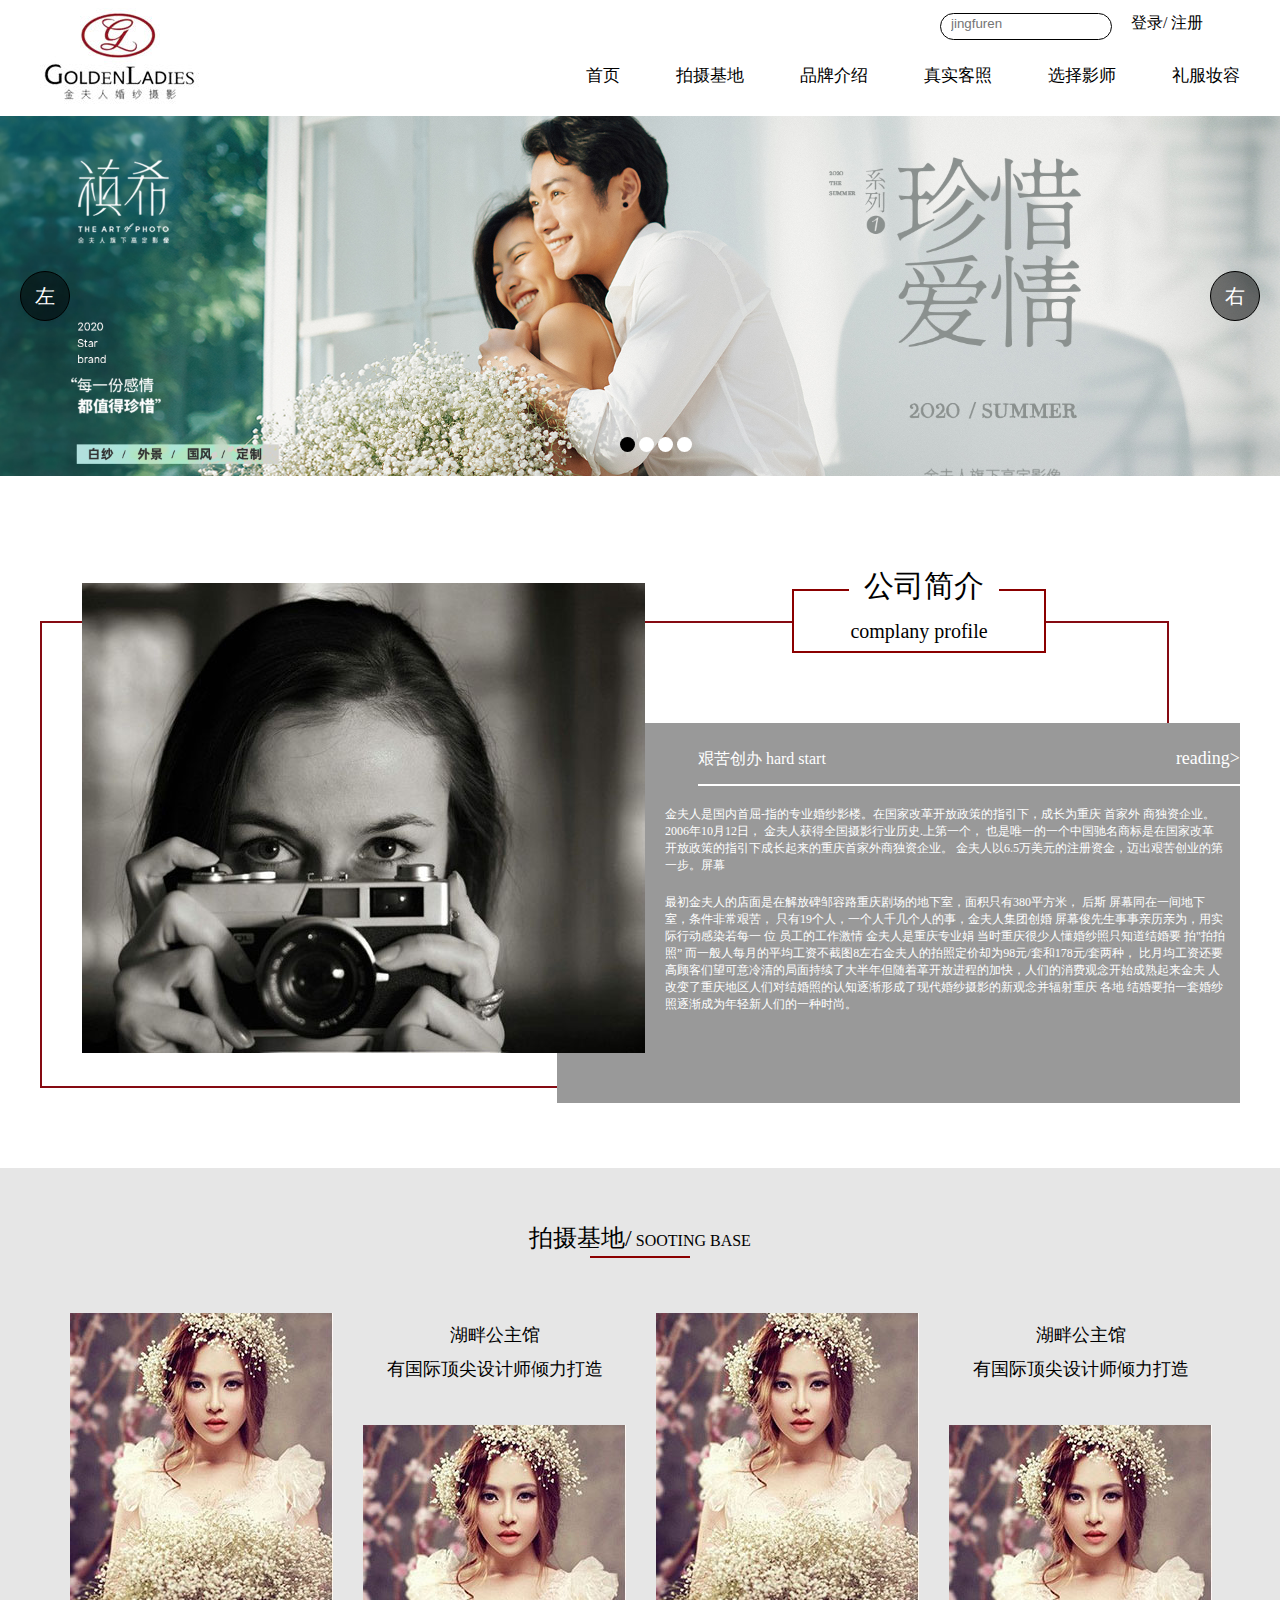
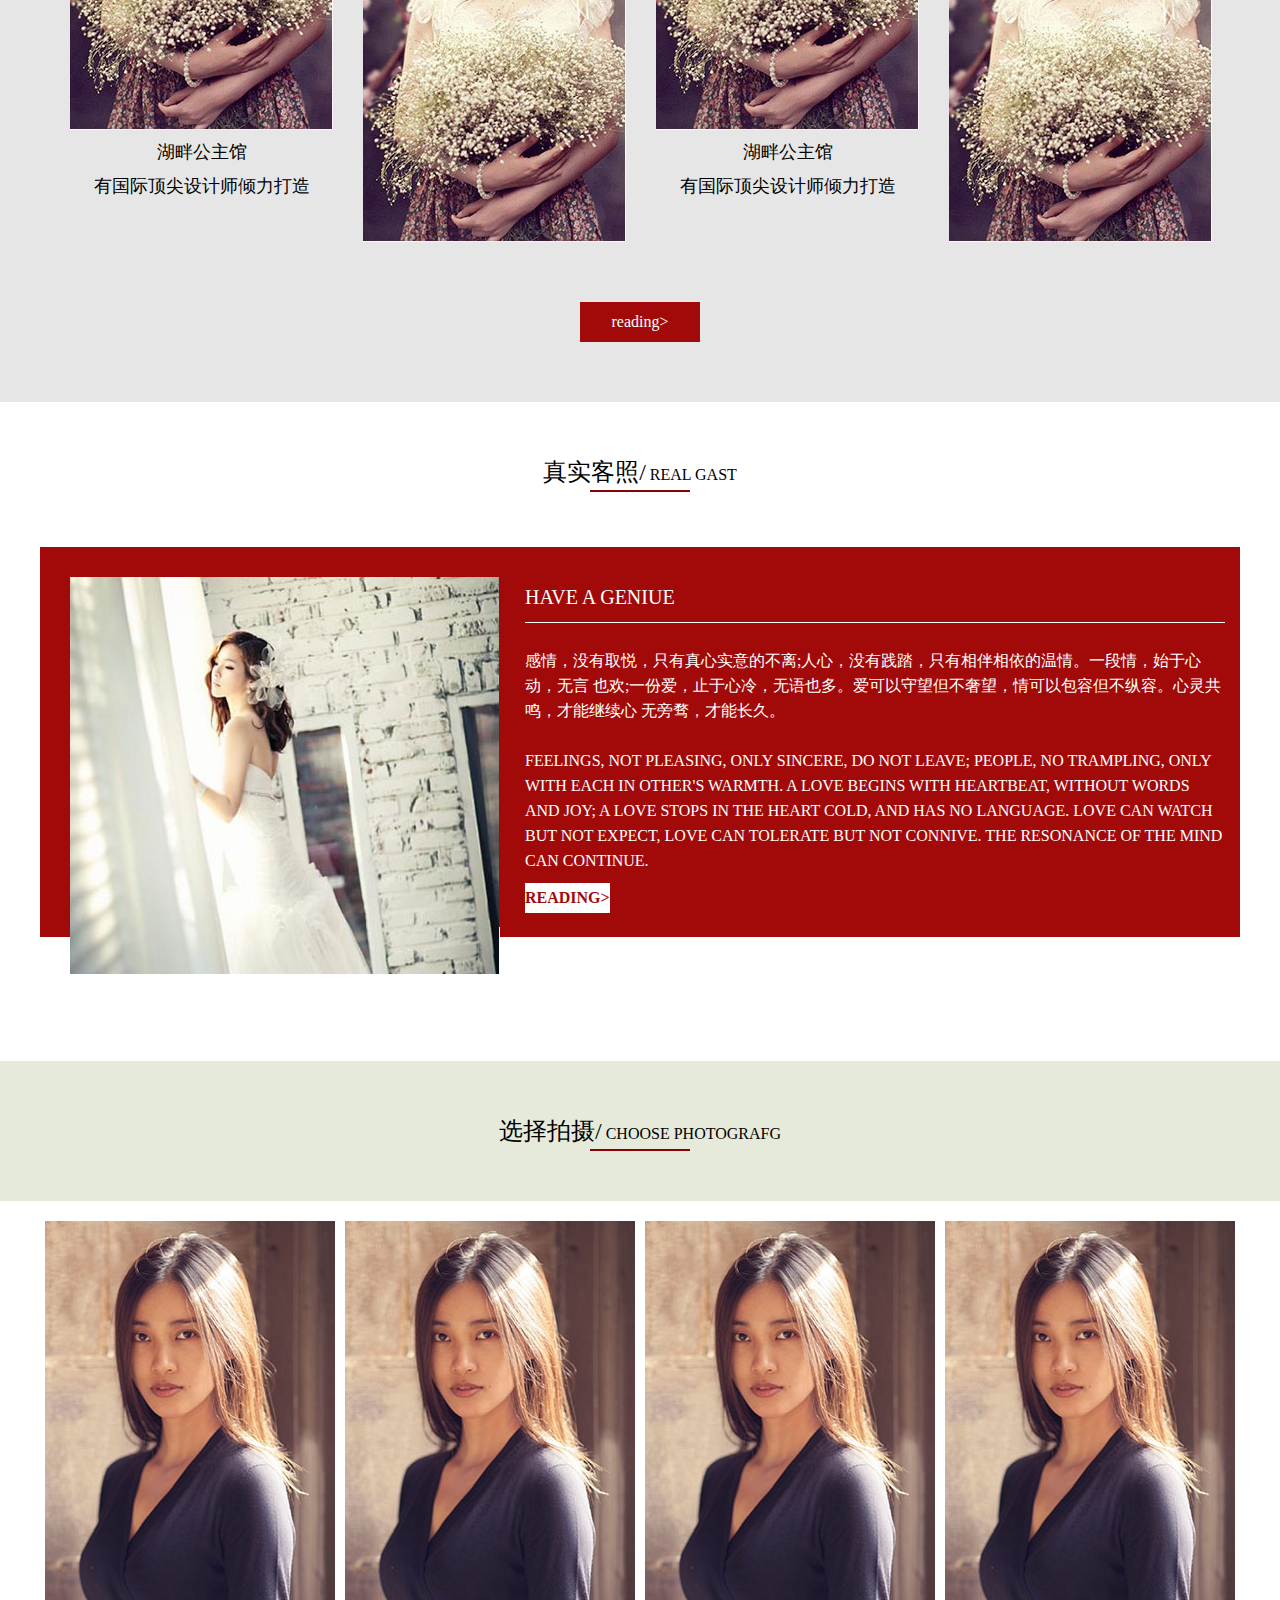
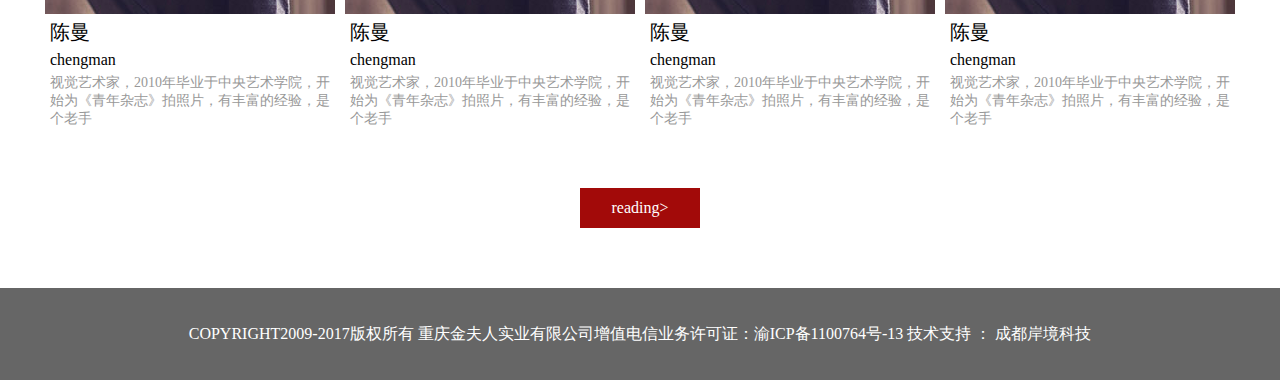
<file: jin/index.html>
<!DOCTYPE html>
<html lang="en">

<head>
    <meta charset="UTF-8">
    <meta name="viewport" content="width=device-width, initial-scale=1.0">
    <title>金夫人首页</title>
    <link rel="stylesheet" href="css/public.css">
    <link rel="stylesheet" href="css/reset.css">
    <link rel="stylesheet" href="css/index.css">
</head>

<body>
    <!-- 头部开始 -->
    <header>
        <div class="head_box main clearFixed">
            <div class="left"><img src="imgs/index_img/images/2_02.jpg" alt=""></div>
            <div class="right">
                <div class="search">
                    <div class="searBox">
                        <input type="text" placeholder="jingfuren">
                    </div>

                    <div class="login">
                        <a href="javascript:console.log(1);">登录</a>/
                        <a href="javascript:;">注册</a>
                    </div>
                </div>
                <div class="selec">
                    <ul>
                        <li><a href="html/place.html">礼服妆容</a></li>
                        <li><a href="html/select_people.html">选择影师</a></li>
                        <li><a href="html/truePhoto.html">真实客照</a></li>
                        <li><a href="html/complan_profile.html">品牌介绍</a></li>
                        <li><a href="html/place.html">拍摄基地</a></li>
                        <li><a class="ac" href="index.html">首页</a></li>
                    </ul>
                </div>
            </div>
        </div>

    </header>
    <!-- 头部结束 -->

    <!-- banner开始 -->
    <div class="banBox">
        <div class="banner">
            <button>左</button>
            <button>右</button>
                <img src="imgs/Rotation_img/1.jpg" alt="" class="active">
                <img src="imgs/Rotation_img/2.jpg" alt="">
                <img src="imgs/Rotation_img/3.jpg" alt="">
                <img src="imgs/Rotation_img/4.jpg" alt="">
            
            <ul>
                <li num="0" class="active"></li>
                <li num="1"></li>
                <li num="2"></li>
                <li num="3"></li>
            </ul>
        </div>
    </div>
    <!-- banner结束 -->

    <!-- 主体部分开始 -->

    <!-- 公司介绍 -->
    <div class="conBox1">
        <div class="con1 main">
            <div class="redborder">
                <div class="con1_title"></div>
                <div class="c1_title">
                    <span>公司简介</span>
                    <span>complany profile</span>
                </div>
                <img src="imgs/index_img/images/2_07.jpg" alt="">
                <div class="word_box">
                    <div class="w_title">
                        <h1>艰苦创办 hard start</h1>
                        <a href="javascript:;">reading></a>
                    </div>
                    <p>
                        金夫人是国内首屈-指的专业婚纱影楼。在国家改革开放政策的指引下，成长为重庆 首家外
                        商独资企业。2006年10月12日， 金夫人获得全国摄影行业历史.上第一个，
                        也是唯一的一个中国驰名商标是在国家改革开放政策的指引下成长起来的重庆首家外商独资企业。
                        金夫人以6.5万美元的注册资金，迈出艰苦创业的第一步。屏幕
                    </p>

                    <p>
                        最初金夫人的店面是在解放碑邹容路重庆剧场的地下室，面积只有380平方米， 后斯
                        屏幕同在一间地下室，条件非常艰苦， 只有19个人，一个人千几个人的事，金夫人集团创婚
                        屏幕俊先生事事亲历亲为，用实际行动感染若每一 位 员工的工作激情 金夫人是重庆专业娟
                        当时重庆很少人懂婚纱照只知道结婚要 拍"拍拍照”
                        而一般人每月的平均工资不截图8左右金夫人的拍照定价却为98元/套和178元/套两种，
                        比月均工资还要高顾客们望可意冷清的局面持续了大半年但随着革开放进程的加快，人们的消费观念开始成熟起来金夫
                        人改变了重庆地区人们对结婚照的认知逐渐形成了现代婚纱摄影的新观念并辐射重庆 各地
                        结婚要拍一套婚纱照逐渐成为年轻新人们的一种时尚。
                    </p>
                </div>
            </div>
        </div>
    </div>
    <!-- 公司介绍结束 -->


    <!-- 拍摄基地 -->
    <div class="conBox2 clearFixed">
        <div class="con2 main">
            <div class="c2_title">
                <span>拍摄基地/</span>
                <span>SOOTING BASE</span>
                <div class="gang"></div>
            </div>
            <ul class="clearFixed">
                <li><img src="imgs/index_img/images/2_16.jpg" alt="">
                    <p><span>湖畔公主馆</span><span>有国际顶尖设计师倾力打造</span></p>
                </li>
                <li>
                    <p><span>湖畔公主馆</span><span>有国际顶尖设计师倾力打造</span></p><img src="imgs/index_img/images/2_16.jpg"
                        alt="">
                </li>
                <li><img src="imgs/index_img/images/2_16.jpg" alt="">
                    <p><span>湖畔公主馆</span><span>有国际顶尖设计师倾力打造</span></p>
                </li>
                <li>
                    <p><span>湖畔公主馆</span><span>有国际顶尖设计师倾力打造</span></p><img src="imgs/index_img/images/2_16.jpg"
                        alt="">
                </li>
            </ul>
            <div class="reading">reading></div>
        </div>
    </div>
    <!-- 拍摄基地结束 -->

    <!-- 真实客照 -->
    <div class="conBox3 clearFixed">
        <div class="con3 main">
            <div class="c2_title">
                <span>真实客照/</span>
                <span>REAL GAST</span>
                <div class="gang"></div>
            </div>

            <div class="con3_box main clearFixed">
                <img src="imgs/index_img/images/2_25.jpg" alt="">
                <div class="con3_Word">
                    <div class="w3_title clearFixed">
                        <h1>HAVE A GENIUE</h1>
                    </div>
                    <p>
                        感情，没有取悦，只有真心实意的不离;人心，没有践踏，只有相伴相依的温情。一段情，始于心动，无言
                        也欢;一份爱，止于心冷，无语也多。爱可以守望但不奢望，情可以包容但不纵容。心灵共鸣，才能继续心
                        无旁骛，才能长久。
                    </p>
                    <p>
                        FEELINGS, NOT PLEASING, ONLY SINCERE, DO NOT LEAVE; PEOPLE, NO TRAMPLING, ONLY WITH EACH IN
                        OTHER'S WARMTH. A LOVE BEGINS WITH HEARTBEAT, WITHOUT WORDS AND JOY; A LOVE STOPS IN THE
                        HEART COLD, AND HAS NO LANGUAGE. LOVE CAN WATCH BUT NOT EXPECT, LOVE CAN TOLERATE BUT
                        NOT CONNIVE. THE RESONANCE OF THE MIND CAN CONTINUE.
                    </p>

                    <div class="reading2">READING></div>
                </div>
            </div>
        </div>
    </div>
    <!-- 真实客照结束 -->

    <!-- 选择摄影 -->
    <div class="con4_title">
        <div class="c2_title">
            <span>选择拍摄/</span>
            <span>CHOOSE PHOTOGRAFG</span>
            <div class="gang"></div>
        </div>
    </div>
    <div class="conBox4">
        <div class="con4 main clearFixed">
            <ul>
                <li><img src="imgs/index_img/images/2_29.jpg" alt=""><p><span>陈曼</span><span>chengman</span><span>视觉艺术家，2010年毕业于中央艺术学院，开始为《青年杂志》拍照片，有丰富的经验，是个老手</span></p></li>
                <li><img src="imgs/index_img/images/2_29.jpg" alt=""><p><span>陈曼</span><span>chengman</span><span>视觉艺术家，2010年毕业于中央艺术学院，开始为《青年杂志》拍照片，有丰富的经验，是个老手</span></p></li>
                <li><img src="imgs/index_img/images/2_29.jpg" alt=""><p><span>陈曼</span><span>chengman</span><span>视觉艺术家，2010年毕业于中央艺术学院，开始为《青年杂志》拍照片，有丰富的经验，是个老手</span></p></li>
                <li><img src="imgs/index_img/images/2_29.jpg" alt=""><p><span>陈曼</span><span>chengman</span><span>视觉艺术家，2010年毕业于中央艺术学院，开始为《青年杂志》拍照片，有丰富的经验，是个老手</span></p></li>
            </ul>
            <div class="reading">reading></div>
        </div>
    </div>
    <!-- 选择摄影结束 -->
    <!-- 主体部分结束 -->





    <!-- 结尾开始 -->
    <footer>
        <div class="foot"><span>COPYRIGHT2009-2017版权所有 重庆金夫人实业有限公司增值电信业务许可证：渝ICP备1100764号-13 技术支持 ： 成都岸境科技</span></div>
    </footer>
    <!-- 结尾结束 -->

    <script src="js/public.js"></script>
    <script src="js/lunbo.js"></script>
</body>

</html>
</file>
<file: jin/css/public.css>
/* 头部开始 */


a{
    color: black;
}
header{
    width: 100%;
    height: 116px;

}

.main{
    width: 1200px;
    margin: 0 auto;
}

.left {
    float: left;
}

.right{
    float: right;
}
.search{
    float: right;
    width: 300px;
}
.login{
    display: inline-block;
    margin-left: 15px;
}
.searBox{
    display: inline-block;
    width: 170px;
    height: 25px;
    border-radius: 50px;
    margin-top: 13px;
    border: black solid 1px;
}

.search input{
    width: 145px;
    border: none;
    margin-left: 10px;
}

.selec{
    float: right;
    height: 72px;
    width: 100%; 
}
.selec ul li{
    float: right;
    line-height: 72px;
    margin-left: 56px;
   
}
.selec ul li a{
    display: inline-block;
    height: 55px;
    cursor: pointer;
    font-size: 17px;
    transition: 0.3s;
    
}


 .login a:hover{
     color: darkred;
 }

/* 头部结束 */

/* banner开始 */
.banBox{
    width: 100%;
}
.banner img{
    width: 100%;
    position: absolute;
    float: left;
    opacity: 0;
    transition: all 0.8s;
}
.banner{
    width: 100%;
    height: 360px;
    margin: 0 auto;
    overflow: hidden;
    position: relative;
}
.banInner{
    width: 7680px;
    height: 300px;
}
.banner>button {
    width: 50px;
    height: 50px;
    border: 1px solid #000;
    background: rgba(0, 0, 0, .5);
    font-size: 20px;
    border-radius: 50%;
    color: #fff;
    cursor: pointer;
    outline: none;
    position: absolute;
    top: 50%;
    margin-top: -25px;
    z-index: 5;
}

.banner>button:nth-of-type(1) {
    left: 20px;
}

.banner>button:nth-of-type(2) {
    right: 20px;
}

.banner>button:hover {
    background: rgba(0, 0, 0, .7);
}

.banner>button:active {
    background: rgba(0, 0, 0, .9);
}

.banner>ul {
    position: absolute;
    bottom: 20px;
    left: 50%;
    width: 90px;
    text-align: center;
    margin-left: -29px;
}

.banner li {
    display: inline-block;
    width: 15px;
    height: 15px;
    background: #fff;
    border-radius: 50%;
    cursor: pointer;
}

.banner li.active {
    background: black;
}

.banner img.active {
    opacity: 1;
}
/* banner结束 */
/* footer开始 */
.foot{
    line-height: 92px;
    width: 100%;
    background-color: #666666;
    text-align: center;
}
.foot span{
    color: white;
}


/* footer结束 */


.con_banner{
    width: 1920px;
    margin: 0 auto;
}
/* 子页内容标题 */
.title1{
    height: 25px;
    padding-top: 25px;
    border-bottom: 1px solid black;
}
.title1 span{
    float: right;
}
.title1 a{
    float: right;
    color: darkred;
}
.title2{
    height: 38px;
}
.title2 a{
    display: inline-block;
    line-height: 40px;
    text-align: center;
    width: 116px;
    font-size: 25px;
    border:1px solid black ;
    border-top: none;
    
}

.con_left{
    display: inline-block;
    width: 116px;
    line-height: 60px;
    color: darkred;
    text-align: center;
    border-left: 1px solid black;
    cursor: pointer;

}
.con_left_box{
    display: inline-block;
    width: 117px;
}
</file>
<file: jin/css/index.css>
/* 公司介绍 */

.conBox1{
    width: 100%;  
}

.con1{
    padding-top: 145px;
}

.redborder{
    width: 1125px;
    height: 463px;
    border: solid 2px #860a12;
    position: relative;
    margin-bottom: 80px;
}
.redborder img{
    position: absolute;
    top: -40px;
    left: 40px;
    z-index: 2;
}

.c1_title{
    width: 250px;
    height: 60px;
    background-color: white;
    border: 2px solid darkred;
    position: absolute;
    top: -34px;
    left: 750px;
}
.c1_title span{
    font-size: 20px;
    text-align: center;
    line-height: 30px;
    display: block;
}
.c1_title span:nth-of-type(1){
    position: absolute;
    top:-20px;
    left: 55px;
    font-size: 30px;
    background-color: white;
    width: 150px;
}
.c1_title span:nth-of-type(2){
    margin-top: 25px;
}
.word_box{
    width: 683px;
    height: 380px;
    background-color: #999999;
    position: absolute;
    top: 100px;
    left: 515px;
}
.word_box p{
    color: white;
    float: right;
    width: 560px;
    font-size: 12px;
    margin-right: 15px;
}
.word_box p{
    padding-top: 20px;
}
.w_title{
    line-height: 50px;
    font-size: 18px;
    color: white;
    margin-top: 10px;
    float: right;
    border-bottom: 2px solid white;
}
.w_title a{
    color: white;
    float: right;
    margin-left: 350px;
}
.w_title h1{
    display: inline-block;
}


/* 公司介绍结束 */


.conBox2{
    width: 100%;  
    background-color: #e6e6e6;
}



.c2_title{
    width: 100%;
    line-height: 20px;
    text-align: center;
    padding-top: 60px;
}
.c2_title span:nth-of-type(1){
    font-size: 24px;
    
}

.gang{
    width: 100px;
    height: 50px;
    border-top: 2px solid darkred;
    margin: 5px auto;

}
.conBox2 ul li{
    float: left;
    margin-left: 30px;
    text-align: center;
}
.conBox2 .con2 ul li span{
    display: inline-block;
    font-size: 18px;
    margin-top: 10px;
   
}
.conBox2 .con2 ul li p{
    height: 112px;
    width: 250px;
    margin: 0 auto;

}

.reading{
    width: 120px;
    line-height: 40px;
    text-align: center;
    color:white;
    background-color: #a20a09;
    cursor: pointer;
    margin: 60px auto;
}

/* 拍摄基地结束 */

.con3_box{
   position: relative;
   height: 390px;
   background-color: #a20a09;
   margin-bottom: 124px;
}
.con3_box img{
    position: absolute;
    top: 30px;
    left: 30px;
}
.con3_Word{
    width: 700px;
    padding-top: 25px;
    margin-right: 15px;
    line-height: 50px;
    color: white;
    float: right;
}
.w3_title{
    border-bottom: 1px solid white;
}

.w3_title h1{
    font-size: 20px;
    float: left;
}

.con3_Word p{
    margin-top: 25px;
    line-height: 25px;
}
.reading2{
    display: inline-block;
    line-height: 30px;
    color: #a20a09;
    background-color: white;
    font-weight: 600;
    cursor: pointer;
}
/* <!-- 真实客照结束 --> */


.conBox3{
    width: 100%;
}
.con4{
    margin-top: 20px;
}
.con4_title{
    background-color: #dee4cfc4;
}
.con4 ul{
    display: flex;
    justify-content: space-around;
}
.con4 ul li span{
    display: block;
    width: 285px;
    margin-top: 5px;
    margin-left: 5px;

}
.con4 ul li span:nth-of-type(3){
    font-size: 14px;
    color: #989898; 
}
.con4 ul li span:nth-of-type(1){
    font-size: 20px;
}
.con4 ul li:hover{
    cursor: pointer;
    background-color: #a20a09;
}
.con4 ul li:hover span{
    color: white;
}
</file>
